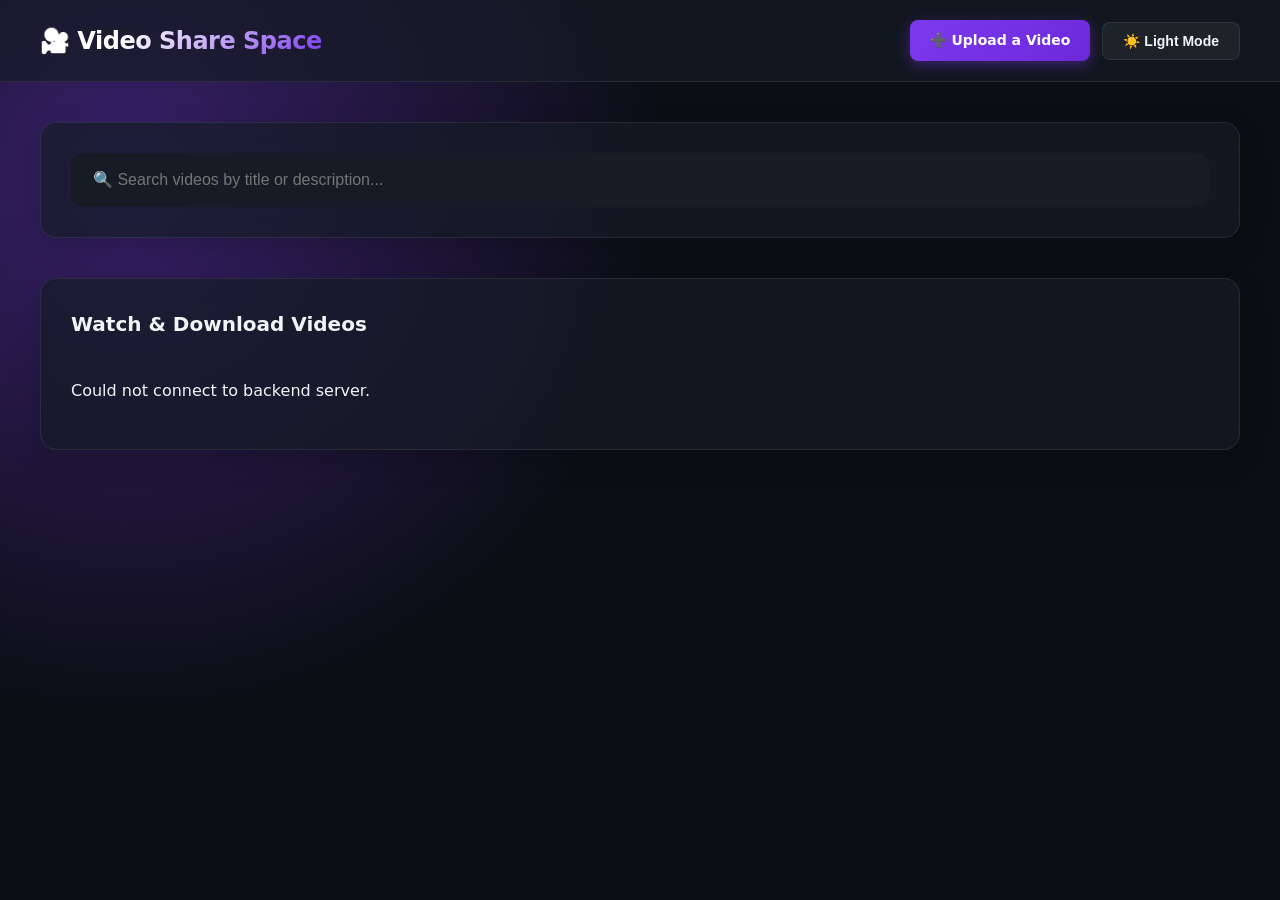
<file: index.html>
<!DOCTYPE html>
<html lang="en">
<head>
    <meta charset="UTF-8">
    <meta name="viewport" content="width=device-width, initial-scale=1.0">
    <title>Video Share - Watch Space</title>
    <link rel="stylesheet" href="style.css">
</head>
<body>
    <header>
        <h1>🎥 Video Share Space</h1>
        <div class="header-buttons">
            <a href="upload.html" class="nav-btn">➕ Upload a Video</a>
            <button id="darkModeToggle" class="theme-btn">🌙 Dark Mode</button>
        </div>
    </header>

    <main>
        <!-- Search Bar Section -->
        <section class="search-section">
            <input type="text" id="searchBar" placeholder="🔍 Search videos by title or description...">
        </section>

        <!-- Video Gallery Section -->
        <section class="gallery-section">
            <h2>Watch & Download Videos</h2>
            <div id="videoGallery" class="gallery-grid">
                <!-- Videos will appear here dynamically -->
            </div>
        </section>
    </main>

    <script src="script.js"></script>
</body>
</html>
</file>
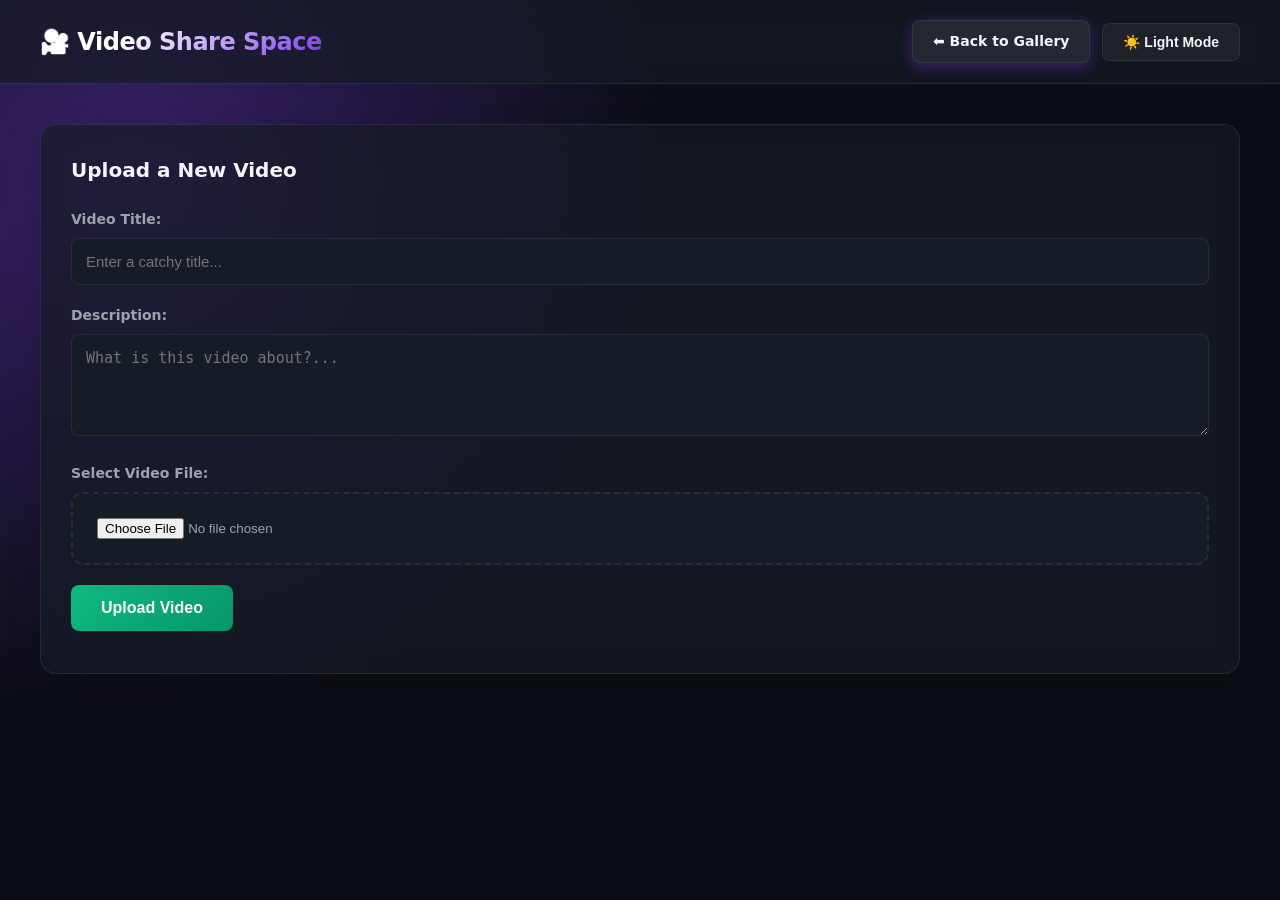
<file: upload.html>
<!DOCTYPE html>
<html lang="en">
<head>
    <meta charset="UTF-8">
    <meta name="viewport" content="width=device-width, initial-scale=1.0">
    <title>Video Share - Upload</title>
    <link rel="stylesheet" href="style.css">
</head>
<body>
    <header>
        <h1>🎥 Video Share Space</h1>
        <div class="header-buttons">
            <a href="index.html" class="nav-btn back-btn">⬅️ Back to Gallery</a>
            <button id="darkModeToggle" class="theme-btn">🌙 Dark Mode</button>
        </div>
    </header>

    <main>
        <!-- Upload Form Section -->
        <section class="upload-section">
            <h2>Upload a New Video</h2>
            <form id="uploadForm">
                <div class="input-group">
                    <label for="videoTitle">Video Title:</label>
                    <input type="text" id="videoTitle" placeholder="Enter a catchy title..." required>
                </div>
                <div class="input-group">
                    <label for="videoDesc">Description:</label>
                    <textarea id="videoDesc" placeholder="What is this video about?..." rows="4" required></textarea>
                </div>
                <div class="input-group">
                    <label for="videoInput">Select Video File:</label>
                    <input type="file" id="videoInput" accept="video/*" required>
                </div>
                <button type="submit">Upload Video</button>
            </form>
            <div id="uploadStatus"></div>
        </section>
    </main>

    <script src="script.js"></script>
</body>
</html>
</file>
<file: style.css>
/* MODERN CINEMATIC DESIGN SYSTEM */
:root {
    --bg-color: #0B0E14;
    --card-bg: rgba(22, 28, 38, 0.7);
    --text-color: #F3F4F6;
    --text-muted: #9CA3AF;
    --accent-color: #7C3AED;       /* Neon Purple */
    --accent-glow: rgba(124, 58, 237, 0.4);
    --success-color: #10B981;      /* Emerald Green */
    --danger-color: #EF4444;       /* Ruby Red */
    --border-color: rgba(255, 255, 255, 0.08);
    --input-bg: #161C26;
    --glass-blur: blur(12px);
}

/* LIGHT MODE FALLBACK OVERRIDES */
:root[data-theme="light"] {
    --bg-color: #F8FAFC;
    --card-bg: rgba(255, 255, 255, 0.8);
    --text-color: #0F172A;
    --text-muted: #64748B;
    --accent-color: #4F46E5;       /* Deep Indigo */
    --accent-glow: rgba(79, 70, 229, 0.2);
    --border-color: rgba(0, 0, 0, 0.06);
    --input-bg: #FFFFFF;
}

/* BASE RESET */
body {
    font-family: 'Inter', system-ui, -apple-system, BlinkMacSystemFont, sans-serif;
    background-color: var(--bg-color);
    background-image: radial-gradient(circle at 10% 20%, var(--accent-glow) 0%, transparent 40%);
    margin: 0;
    padding: 0;
    color: var(--text-color);
    transition: background-color 0.3s ease, color 0.3s ease;
    min-height: 100vh;
    line-height: 1.5;
}

main {
    max-width: 1200px;
    margin: 0 auto;
    padding: 0 24px 60px 24px;
}

/* GLOWING GLASS HEADER */
header {
    background: var(--card-bg);
    backdrop-filter: var(--glass-blur);
    -webkit-backdrop-filter: var(--glass-blur);
    border-bottom: 1px solid var(--border-color);
    padding: 20px 40px;
    display: flex;
    justify-content: space-between;
    align-items: center;
    position: sticky;
    top: 0;
    z-index: 1000;
}

header h1 {
    font-size: 24px;
    font-weight: 800;
    margin: 0;
    letter-spacing: -0.5px;
    background: linear-gradient(135deg, #FFF 30%, var(--accent-color) 100%);
    -webkit-background-clip: text;
    -webkit-text-fill-color: transparent;
}

:root[data-theme="light"] header h1 {
    background: linear-gradient(135deg, #0F172A 30%, var(--accent-color) 100%);
    -webkit-background-clip: text;
    -webkit-text-fill-color: transparent;
}

.header-buttons {
    display: flex;
    align-items: center;
    gap: 12px;
}

/* ACTION BUTTONS */
.nav-btn, .theme-btn, form button[type="submit"] {
    font-size: 14px;
    font-weight: 600;
    padding: 10px 20px;
    border-radius: 8px;
    border: none;
    cursor: pointer;
    display: inline-flex;
    align-items: center;
    gap: 8px;
    transition: all 0.2s cubic-bezier(0.4, 0, 0.2, 1);
    text-decoration: none;
}

.nav-btn {
    background: linear-gradient(135deg, var(--accent-color), #6D28D9);
    color: white;
    box-shadow: 0 4px 14px var(--accent-glow);
}

.nav-btn:hover {
    transform: translateY(-2px);
    box-shadow: 0 6px 20px var(--accent-glow);
    filter: brightness(1.1);
}

.back-btn {
    background: rgba(255, 255, 255, 0.08);
    color: var(--text-color);
    border: 1px solid var(--border-color);
}

:root[data-theme="light"] .back-btn {
    background: rgba(0, 0, 0, 0.05);
}

.back-btn:hover {
    background: rgba(255, 255, 255, 0.15);
    transform: translateY(-2px);
}

.theme-btn {
    background: rgba(255, 255, 255, 0.05);
    color: var(--text-color);
    border: 1px solid var(--border-color);
}

:root[data-theme="light"] .theme-btn {
    background: rgba(0, 0, 0, 0.05);
}

.theme-btn:hover {
    background: rgba(255, 255, 255, 0.12);
}

/* CARDS & PANELS */
.search-section, .upload-section, .gallery-section {
    background: var(--card-bg);
    backdrop-filter: var(--glass-blur);
    -webkit-backdrop-filter: var(--glass-blur);
    border: 1px solid var(--border-color);
    border-radius: 16px;
    padding: 30px;
    margin-top: 40px;
    box-shadow: 0 10px 30px rgba(0, 0, 0, 0.2);
}

.gallery-section h2, .upload-section h2 {
    font-size: 20px;
    font-weight: 700;
    margin-top: 0;
    margin-bottom: 24px;
}

/* SEARCH BAR */
#searchBar {
    width: 100%;
    padding: 16px 20px;
    font-size: 16px;
    border: 2px solid transparent;
    border-radius: 12px;
    box-sizing: border-box;
    background-color: var(--input-bg);
    color: var(--text-color);
    transition: all 0.2s ease;
}

#searchBar:focus {
    outline: none;
    border-color: var(--accent-color);
    box-shadow: 0 0 0 4px var(--accent-glow);
}

/* GALLERY CONTENT STRUCTURE GRID */
.gallery-grid {
    display: grid;
    grid-template-columns: repeat(auto-fill, minmax(320px, 1fr));
    gap: 28px;
}

/* THE PREMIUM STREAM TILES */
.video-card {
    background: rgba(255, 255, 255, 0.02);
    border: 1px solid var(--border-color);
    border-radius: 14px;
    padding: 12px;
    display: flex;
    flex-direction: column;
    transition: all 0.3s cubic-bezier(0.4, 0, 0.2, 1);
    position: relative;
    overflow: hidden;
}

:root[data-theme="light"] .video-card {
    background: rgba(0, 0, 0, 0.01);
}

.video-card:hover {
    transform: translateY(-6px);
    background: rgba(255, 255, 255, 0.04);
    border-color: rgba(255, 255, 255, 0.15);
    box-shadow: 0 12px 30px rgba(0, 0, 0, 0.4);
}

/* PREVIEW EFFECTS */
.video-card video {
    width: 100%;
    aspect-ratio: 16 / 9;
    object-fit: cover;
    border-radius: 10px;
    background: #000;
    box-shadow: 0 4px 12px rgba(0,0,0,0.3);
    transition: transform 0.4s cubic-bezier(0.25, 0.8, 0.25, 1);
    cursor: pointer;
}

.video-card:hover video {
    transform: scale(1.03);
}

.video-card .video-container {
    position: relative;
    border-radius: 10px;
    overflow: hidden;
    background: #000;
}

.video-card .video-container::after {
    content: "Hover to Preview";
    position: absolute;
    top: 10px;
    left: 10px;
    background: rgba(0, 0, 0, 0.6);
    color: #fff;
    padding: 4px 8px;
    font-size: 11px;
    font-weight: bold;
    border-radius: 4px;
    pointer-events: none;
    transition: opacity 0.3s ease;
}

.video-card:hover .video-container::after {
    opacity: 0;
}

.video-card h3 {
    margin: 16px 4px 6px 4px;
    font-size: 18px;
    font-weight: 600;
    white-space: nowrap;
    overflow: hidden;
    text-overflow: ellipsis;
}

.video-card .desc {
    margin: 0 4px 16px 4px;
    font-size: 14px;
    color: var(--text-muted);
    display: -webkit-box;
    -webkit-line-clamp: 2;
    -webkit-box-orient: vertical;
    overflow: hidden;
    min-height: 42px;
}

/* ENGAGEMENT DATA BAR */
.video-stats {
    display: flex;
    justify-content: space-between;
    align-items: center;
    padding: 0 4px;
    margin-bottom: 16px;
    font-size: 13px;
    color: var(--text-muted);
}

.like-btn {
    background: rgba(255, 255, 255, 0.06);
    color: var(--text-color);
    padding: 6px 14px;
    border-radius: 30px;
    border: 1px solid var(--border-color);
    font-size: 12px;
    font-weight: 600;
    cursor: pointer;
    transition: all 0.2s ease;
}

:root[data-theme="light"] .like-btn {
    background: rgba(0, 0, 0, 0.05);
}

.like-btn:hover {
    background: rgba(124, 58, 237, 0.15);
    border-color: var(--accent-color);
}

/* CARD BUTTONS BAR */
.card-buttons {
    display: flex;
    gap: 8px;
    margin-top: auto;
}

.download-btn, .delete-btn {
    flex: 1;
    padding: 10px;
    border-radius: 8px;
    font-size: 13px;
    font-weight: 700;
    text-align: center;
    text-decoration: none;
    transition: all 0.2s ease;
}

.download-btn {
    background: rgba(255, 255, 255, 0.05);
    color: var(--text-color);
    border: 1px solid var(--border-color);
}

:root[data-theme="light"] .download-btn {
    background: rgba(0, 0, 0, 0.04);
}

.download-btn:hover {
    background: rgba(255, 255, 255, 0.12);
}

.delete-btn {
    background: rgba(239, 68, 68, 0.1);
    color: var(--danger-color);
    border: 1px solid rgba(239, 68, 68, 0.2);
    cursor: pointer;
}

.delete-btn:hover {
    background: var(--danger-color);
    color: white;
}

/* FORM LAYOUT SYSTEM */
form {
    display: flex;
    flex-direction: column;
    gap: 20px;
}

.input-group label {
    font-weight: 600;
    font-size: 14px;
    margin-bottom: 8px;
    display: block;
    color: var(--text-muted);
}

form input[type="text"], form textarea {
    padding: 14px;
    font-size: 15px;
    border: 1px solid var(--border-color);
    border-radius: 8px;
    background-color: var(--input-bg);
    color: var(--text-color);
    width: 100%;
    box-sizing: border-box;
    transition: all 0.2s ease;
}

form input[type="text"]:focus, form textarea:focus {
    outline: none;
    border-color: var(--accent-color);
    box-shadow: 0 0 0 3px var(--accent-glow);
}

input[type="file"] {
    background: var(--input-bg);
    border: 2px dashed var(--border-color);
    padding: 24px;
    border-radius: 12px;
    width: 100%;
    box-sizing: border-box;
    color: var(--text-muted);
    cursor: pointer;
    text-align: center;
}

input[type="file"]:hover {
    border-color: var(--accent-color);
}

form button[type="submit"] {
    background: linear-gradient(135deg, var(--success-color), #059669);
    color: white;
    padding: 14px 30px;
    font-size: 16px;
    align-self: flex-start;
}

form button[type="submit"]:hover {
    transform: translateY(-2px);
    box-shadow: 0 6px 20px rgba(16, 185, 129, 0.3);
}

#uploadStatus {
    font-size: 14px;
    margin-top: 12px;
    font-weight: 600;
}
</file>
